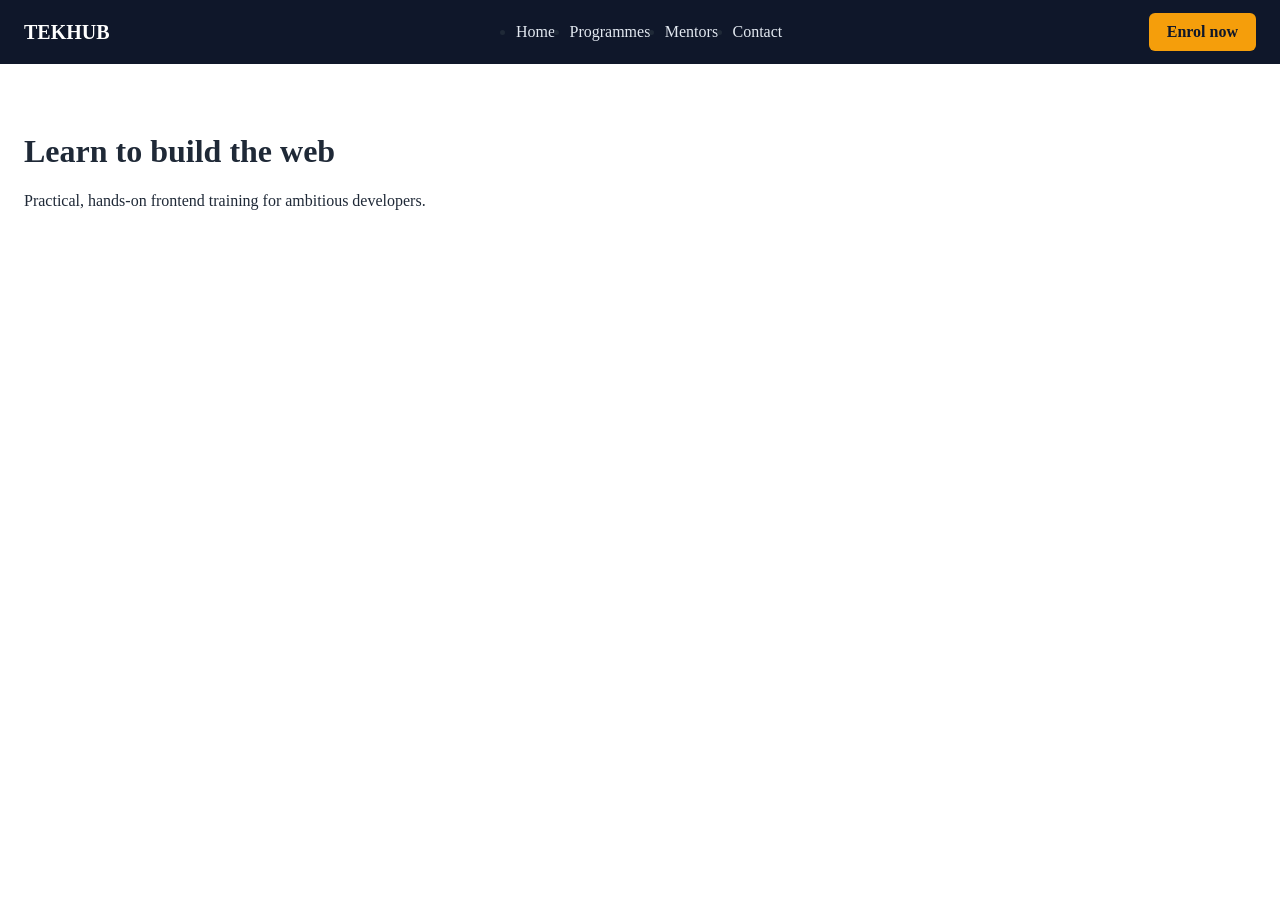
<file: bug-hunt/layouts/layout-1-navbar/broken/index.html>
<!DOCTYPE html>
<html lang="en">
<head>
  <meta charset="UTF-8">
  <meta name="viewport" content="width=device-width, initial-scale=1.0">
  <title>Layout 1</title>
  <link rel="stylesheet" href="styles.css">
</head>
<body>
  <header class="site-header">
    <!--I fix the nav bar header to flex in proper way it --> 
    <a class="logo" href="#">TEKHUB</a>
    <nav class="nav-bar">
      <ul>
        <li><a href="#">Home</a></li>
        <li><a href="#">Programmes</a></li>
        <li><a href="#">Mentors</a></li>
        <li><a href="#">Contact</a></li>
      </ul>
    </nav>
    <a class="cta" href="#">Enrol now</a>
  </header>
  <main>
    <h1>Learn to build the web</h1>
    <p>Practical, hands-on frontend training for ambitious developers.</p>
  </main>
</body>
</html>
</file>
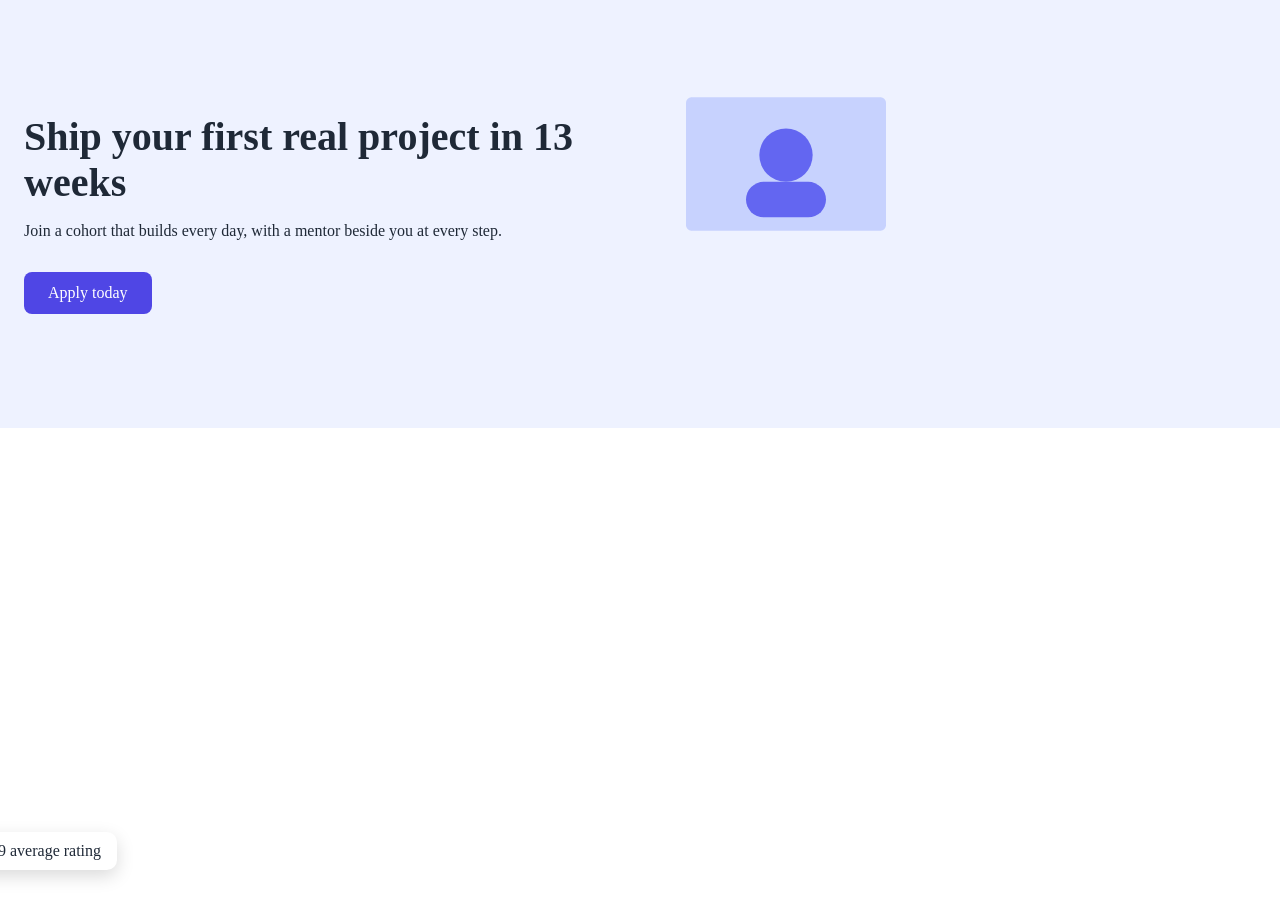
<file: bug-hunt/layouts/layout-2-hero/broken/index.html>
<!DOCTYPE html>
<html lang="en">
<head>
  <meta charset="UTF-8">
  <meta name="viewport" content="width=device-width, initial-scale=1.0">
  <title>Layout 2</title>
  <link rel="stylesheet" href="styles.css">
</head>
<body>
  <section class="hero">
    <div class="hero-text">
      <h1>Ship your first real project in 13 weeks</h1>
      <p>Join a cohort that builds every day, with a mentor beside you at every step.</p>
      <a class="btn" href="#">Apply today</a>
    </div>
    <!--I was able to resize the svg image to the normal size and media query-->
    <div class="hero-media">
      <img src="hero.svg" alt="Students collaborating on a laptop">
      <span class="float-card">4.9 average rating</span>
    </div>
  </section>
</body>
</html>
</file>
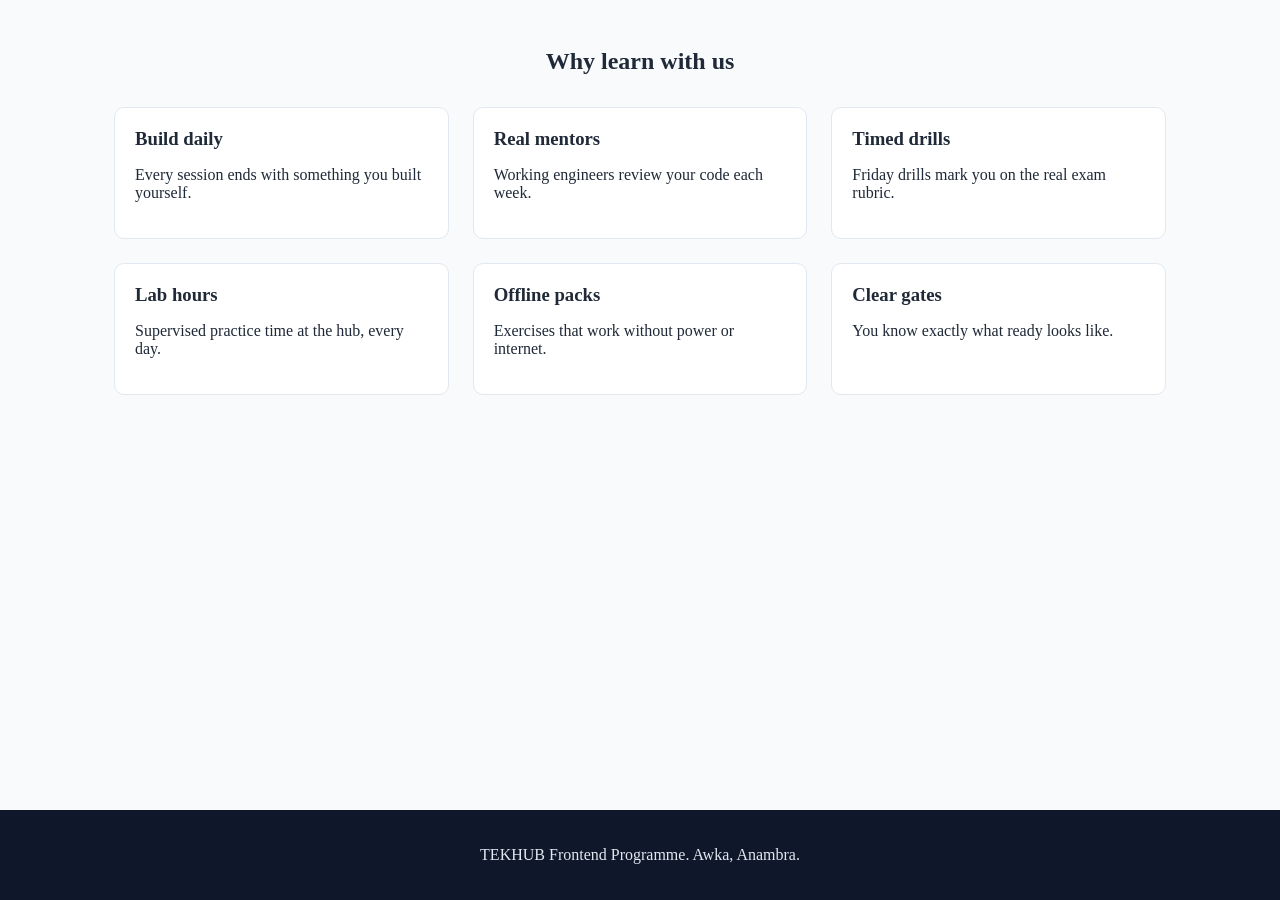
<file: bug-hunt/layouts/layout-3-features/broken/index.html>
<!DOCTYPE html>
<html lang="en">
<head>
  <meta charset="UTF-8">
  <meta name="viewport" content="width=device-width, initial-scale=1.0">
  <title>Layout 3</title>
  <link rel="stylesheet" href="styles.css">
</head>
<body>
  <main>
    <section class="features">
      <h2>Why learn with us</h2>
      <div class="feature-grid">
        <div class="feature"><h3>Build daily</h3><p>Every session ends with something you built yourself.</p></div>
        <div class="feature"><h3>Real mentors</h3><p>Working engineers review your code each week.</p></div>
        <div class="feature"><h3>Timed drills</h3><p>Friday drills mark you on the real exam rubric.</p></div>
        <div class="feature"><h3>Lab hours</h3><p>Supervised practice time at the hub, every day.</p></div>
        <div class="feature"><h3>Offline packs</h3><p>Exercises that work without power or internet.</p></div>
        <div class="feature"><h3>Clear gates</h3><p>You know exactly what ready looks like.</p></div>
      </div>
    </section>
  </main>
  <footer>
    <p>TEKHUB Frontend Programme. Awka, Anambra.</p>
  </footer>
</body>
</html>
</file>
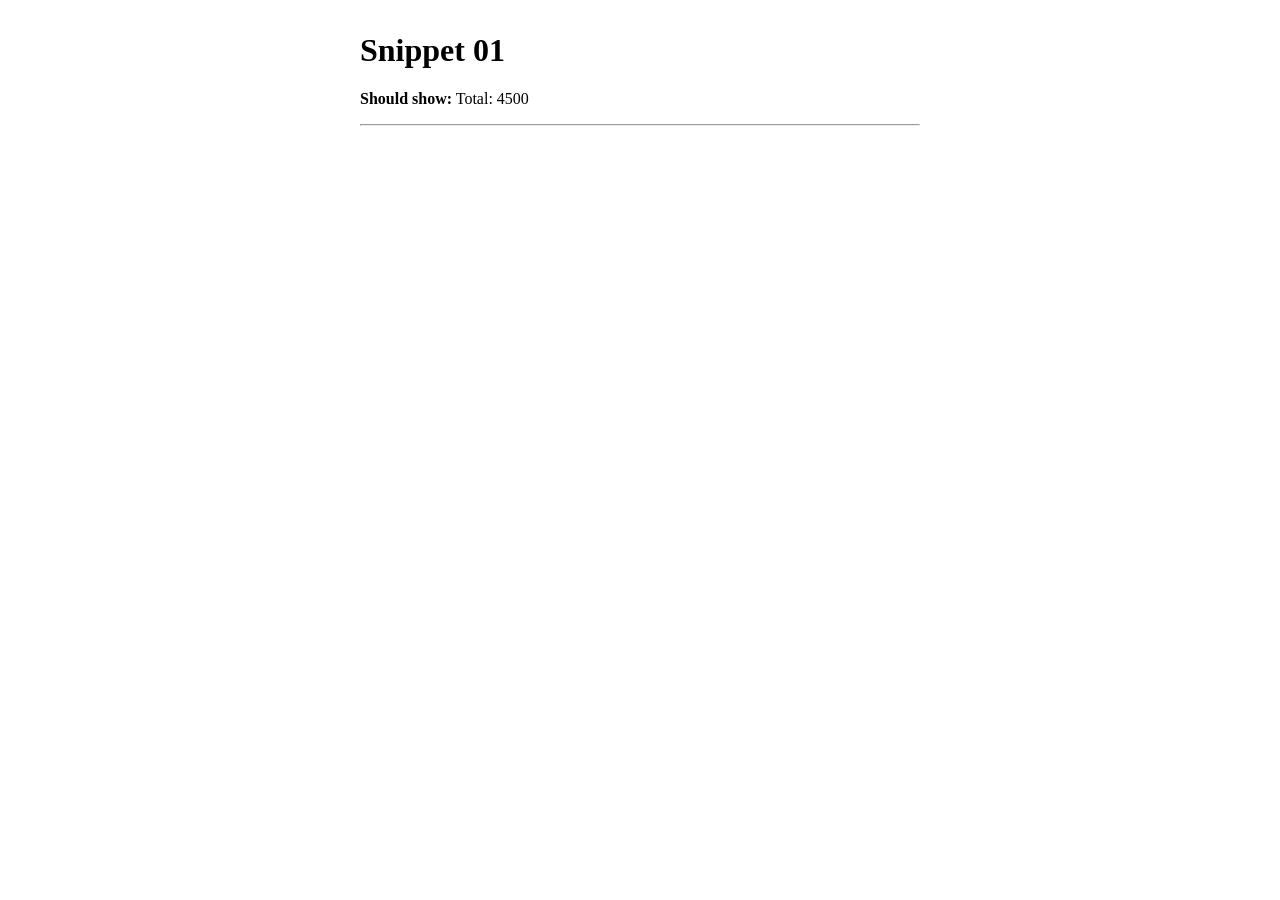
<file: bug-hunt/snippets/snippet-01.html>
<!DOCTYPE html>
<html lang="en">
<head>
  <meta charset="UTF-8">
  <title>Snippet 01</title>
</head>
<body style="font-family: Georgia, serif; max-width: 560px; margin: 2rem auto;">
  <h1>Snippet 01</h1>
  <p><strong>Should show:</strong> Total: 4500</p>
  <hr>
  <p id="out"></p>
  <script>
    const price = 1500;
    const qty = 3;
    const total = price * qty;
    document.getElementById("out").textContent = "Total: " + total";
  </script>
</body>
</html>
</file>
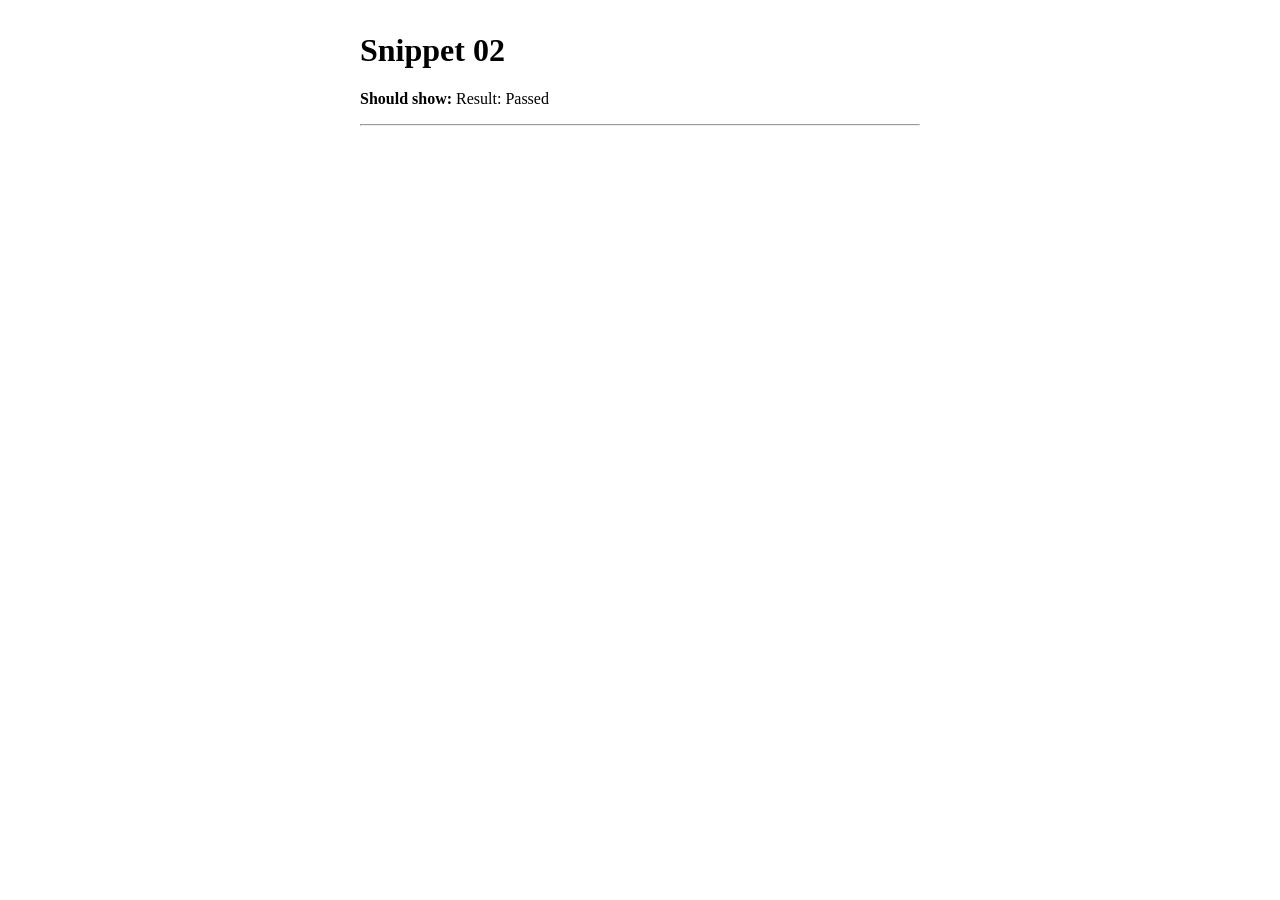
<file: bug-hunt/snippets/snippet-02.html>
<!DOCTYPE html>
<html lang="en">
<head>
  <meta charset="UTF-8">
  <title>Snippet 02</title>
</head>
<body style="font-family: Georgia, serif; max-width: 560px; margin: 2rem auto;">
  <h1>Snippet 02</h1>
  <p><strong>Should show:</strong> Result: Passed</p>
  <hr>
  <p id="out"></p>
  <script>
    const score = 82;
    if (score >= 50) {
      let verdict = "Passed";
    }
    document.getElementById("out").textContent = "Result: " + verdict;
  </script>
</body>
</html>
</file>
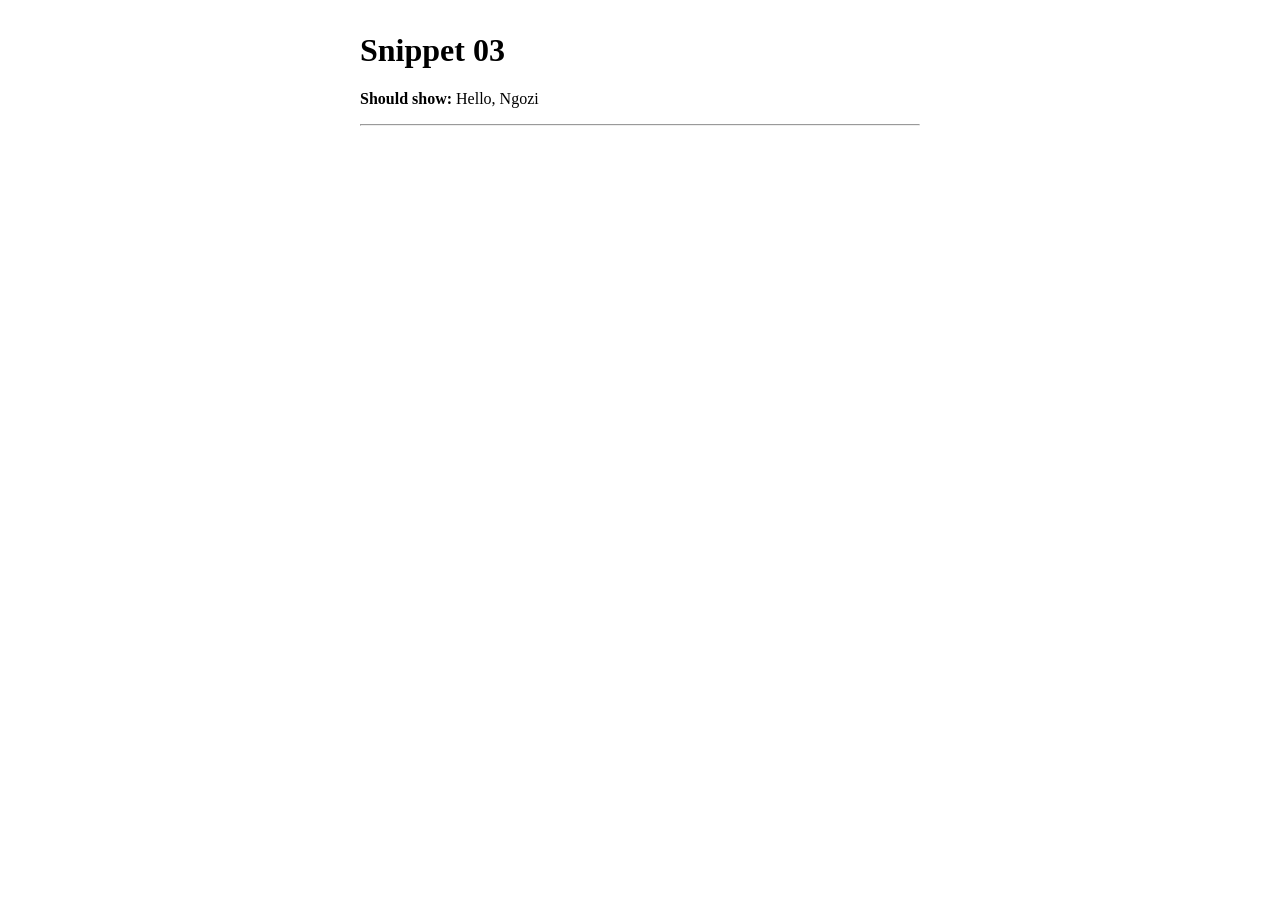
<file: bug-hunt/snippets/snippet-03.html>
<!DOCTYPE html>
<html lang="en">
<head>
  <meta charset="UTF-8">
  <title>Snippet 03</title>
</head>
<body style="font-family: Georgia, serif; max-width: 560px; margin: 2rem auto;">
  <h1>Snippet 03</h1>
  <p><strong>Should show:</strong> Hello, Ngozi</p>
  <hr>
  <p id="out"></p>
  <script>
    const out = document.getElementById("out");
    out.textContent = "Hello, " + userName;
    const userName = "Ngozi";
  </script>
</body>
</html>
</file>
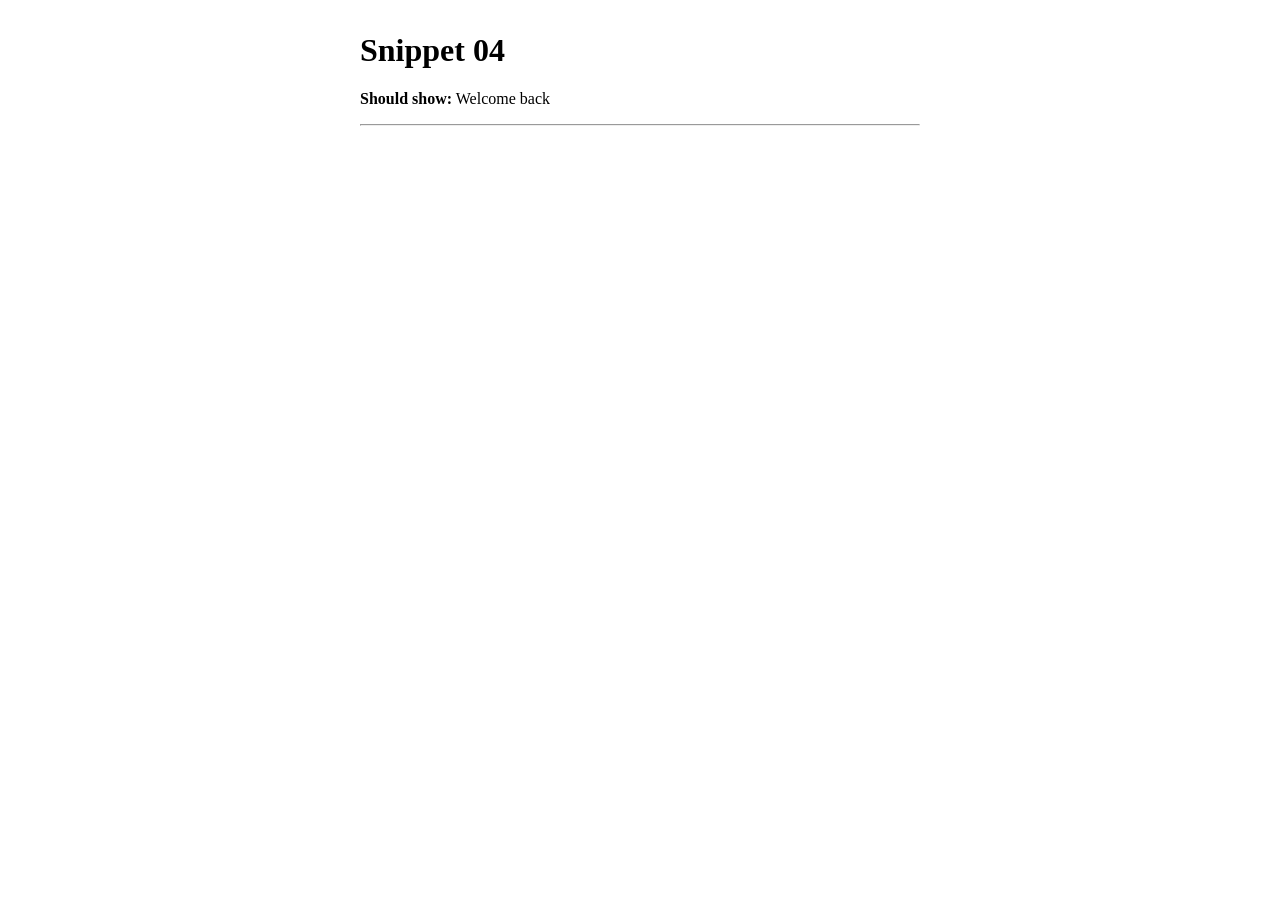
<file: bug-hunt/snippets/snippet-04.html>
<!DOCTYPE html>
<html lang="en">
<head>
  <meta charset="UTF-8">
  <title>Snippet 04</title>
  <script>
    const out = document.querySelector("#out");
    out.textContent = "Welcome back";
  </script>
</head>
<body style="font-family: Georgia, serif; max-width: 560px; margin: 2rem auto;">
  <h1>Snippet 04</h1>
  <p><strong>Should show:</strong> Welcome back</p>
  <hr>
  <p id="out"></p>
</body>
</html>
</file>
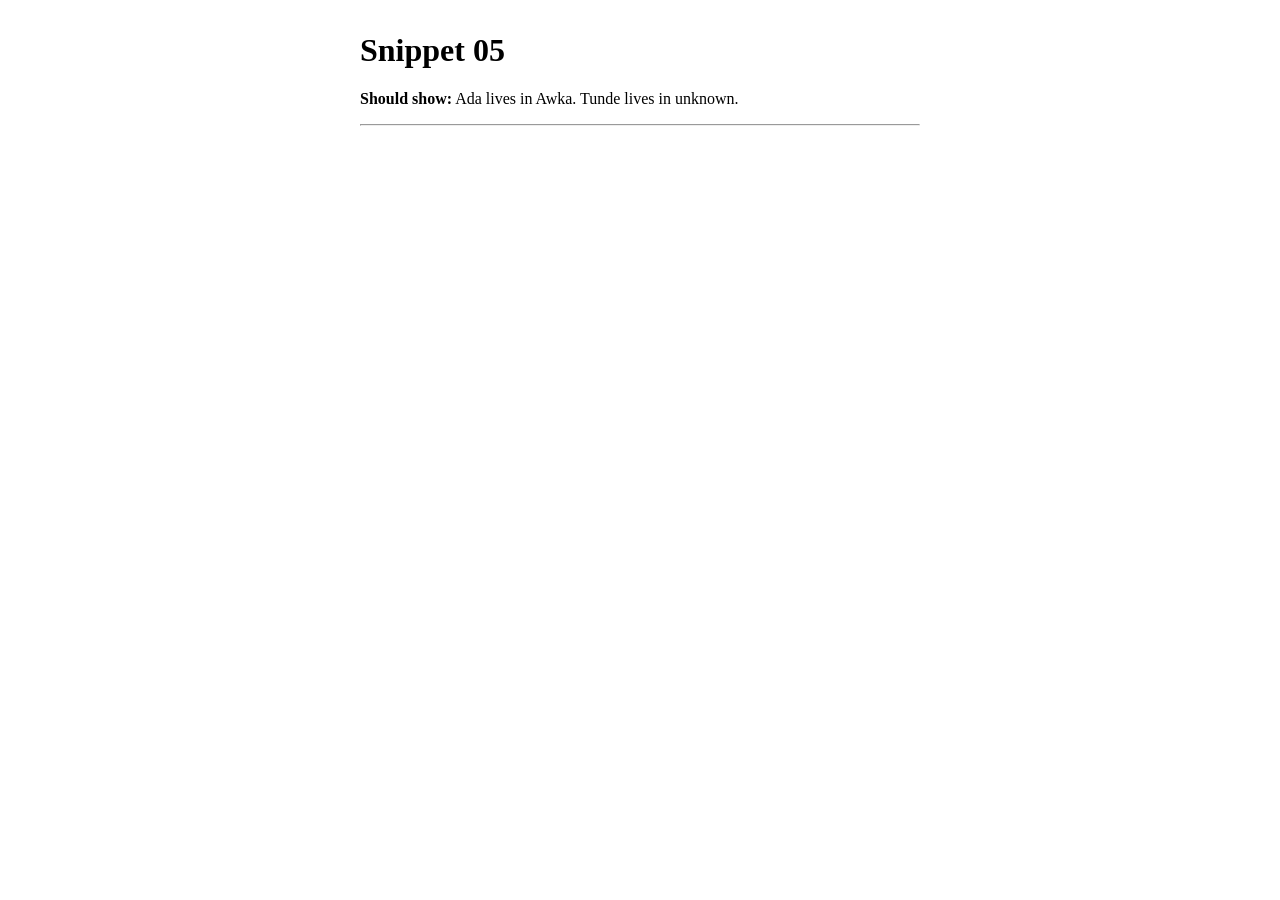
<file: bug-hunt/snippets/snippet-05.html>
<!DOCTYPE html>
<html lang="en">
<head>
  <meta charset="UTF-8">
  <title>Snippet 05</title>
</head>
<body style="font-family: Georgia, serif; max-width: 560px; margin: 2rem auto;">
  <h1>Snippet 05</h1>
  <p><strong>Should show:</strong> Ada lives in Awka. Tunde lives in unknown.</p>
  <hr>
  <p id="out"></p>
  <script>
    const ada = { name: "Ada", address: { city: "Awka" } };
    const tunde = { name: "Tunde" };
    document.getElementById("out").textContent =
      ada.name + " lives in " + ada.address.city + ". " +
      tunde.name + " lives in " + tunde.address.city + ".";
  </script>
</body>
</html>
</file>
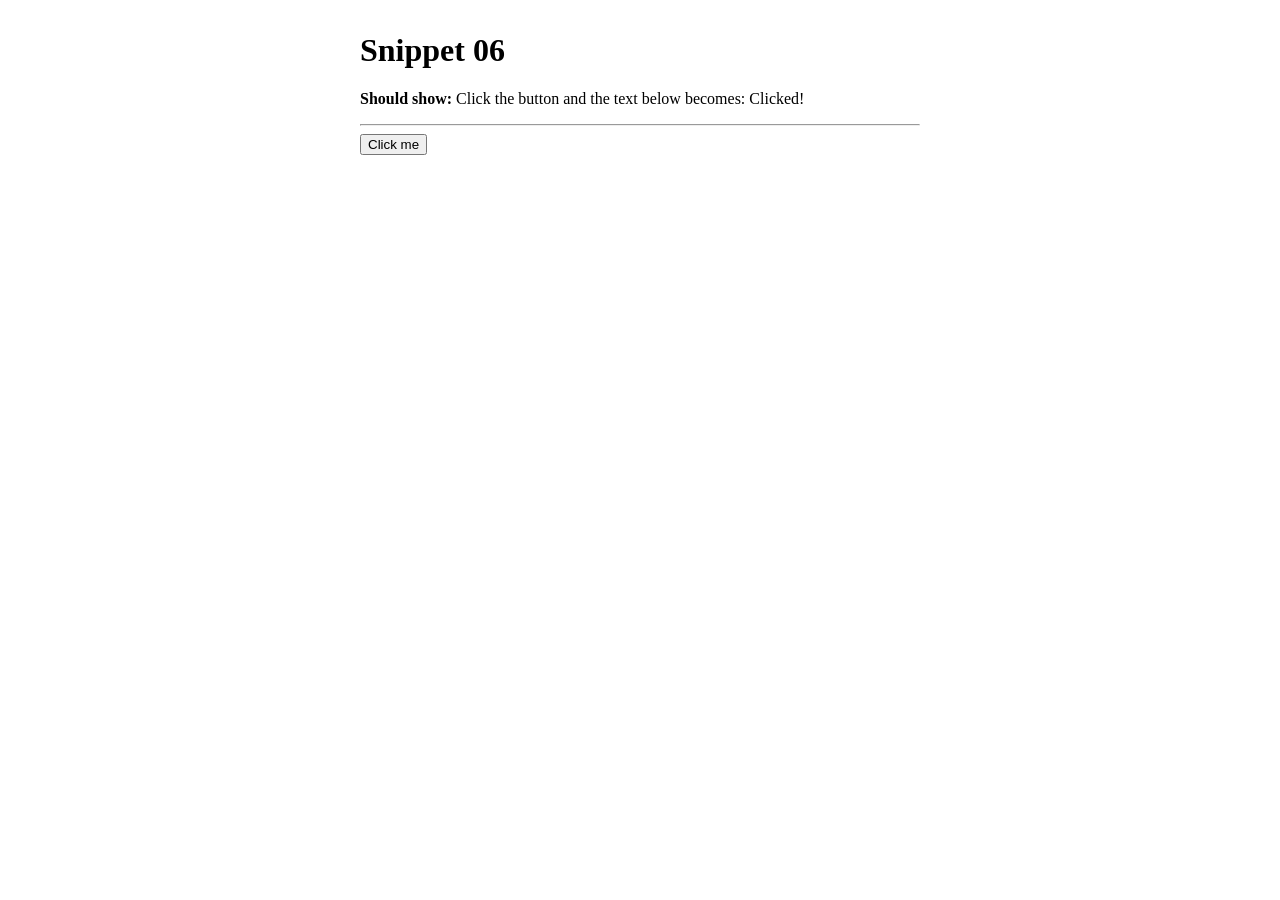
<file: bug-hunt/snippets/snippet-06.html>
<!DOCTYPE html>
<html lang="en">
<head>
  <meta charset="UTF-8">
  <title>Snippet 06</title>
</head>
<body style="font-family: Georgia, serif; max-width: 560px; margin: 2rem auto;">
  <h1>Snippet 06</h1>
  <p><strong>Should show:</strong> Click the button and the text below becomes: Clicked!</p>
  <hr>
  <button id="btn">Click me</button>
  <p id="out"></p>
  <script>
    document.getElementById("btn").addEventListner("click", function () {
      document.getElementById("out").textContent = "Clicked!";
    });
  </script>
</body>
</html>
</file>
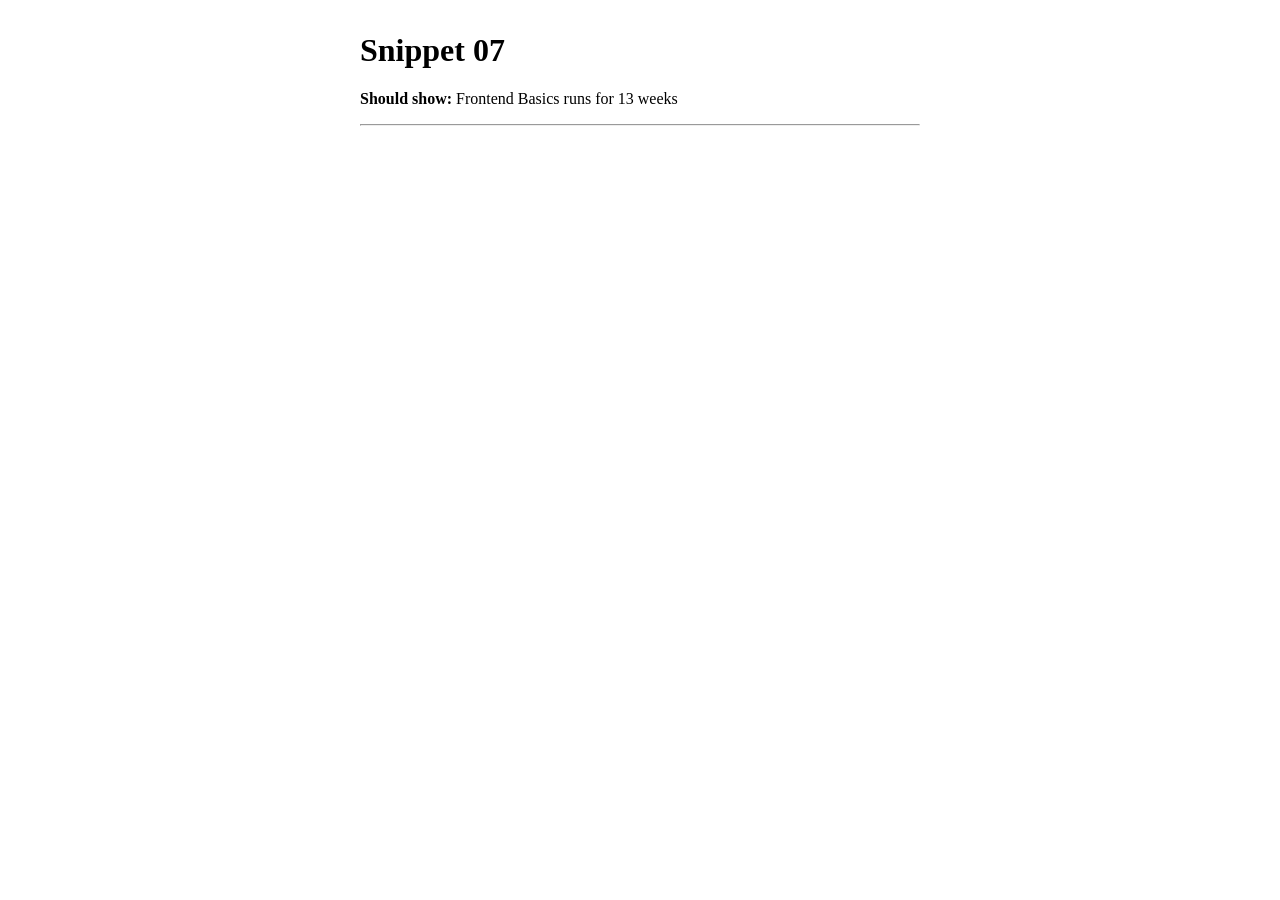
<file: bug-hunt/snippets/snippet-07.html>
<!DOCTYPE html>
<html lang="en">
<head>
  <meta charset="UTF-8">
  <title>Snippet 07</title>
</head>
<body style="font-family: Georgia, serif; max-width: 560px; margin: 2rem auto;">
  <h1>Snippet 07</h1>
  <p><strong>Should show:</strong> Frontend Basics runs for 13 weeks</p>
  <hr>
  <p id="out"></p>
  <script>
    const course = { title: "Frontend Basics", weeks: 13 };
    document.getElementById("out").textContent =
      course.title + " runs for " + course.weeks() + " weeks";
  </script>
</body>
</html>
</file>
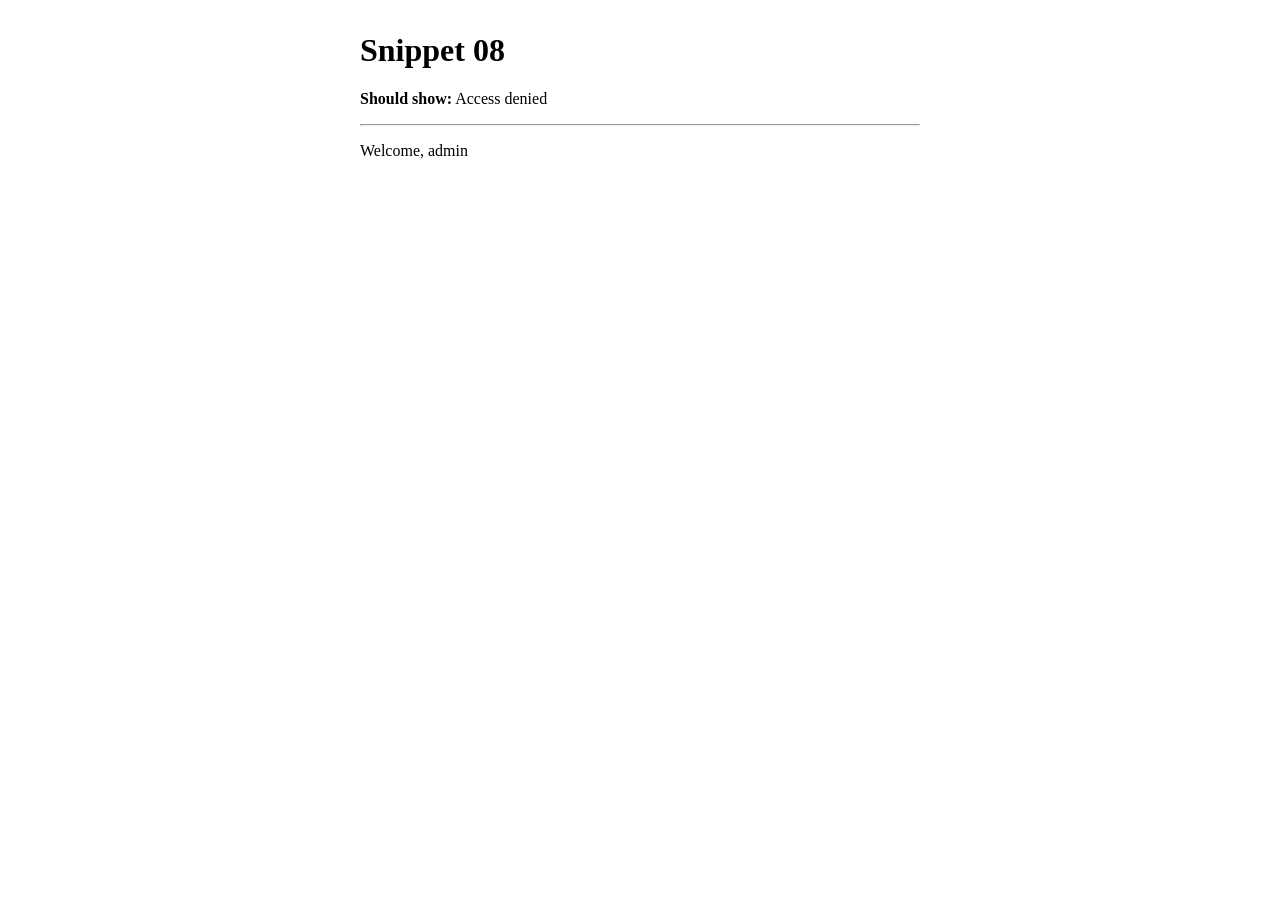
<file: bug-hunt/snippets/snippet-08.html>
<!DOCTYPE html>
<html lang="en">
<head>
  <meta charset="UTF-8">
  <title>Snippet 08</title>
</head>
<body style="font-family: Georgia, serif; max-width: 560px; margin: 2rem auto;">
  <h1>Snippet 08</h1>
  <p><strong>Should show:</strong> Access denied</p>
  <hr>
  <p id="out"></p>
  <script>
    let role = "guest";
    let message;
    if (role = "admin") {
      message = "Welcome, admin";
    } else {
      message = "Access denied";
    }
    document.getElementById("out").textContent = message;
  </script>
</body>
</html>
</file>
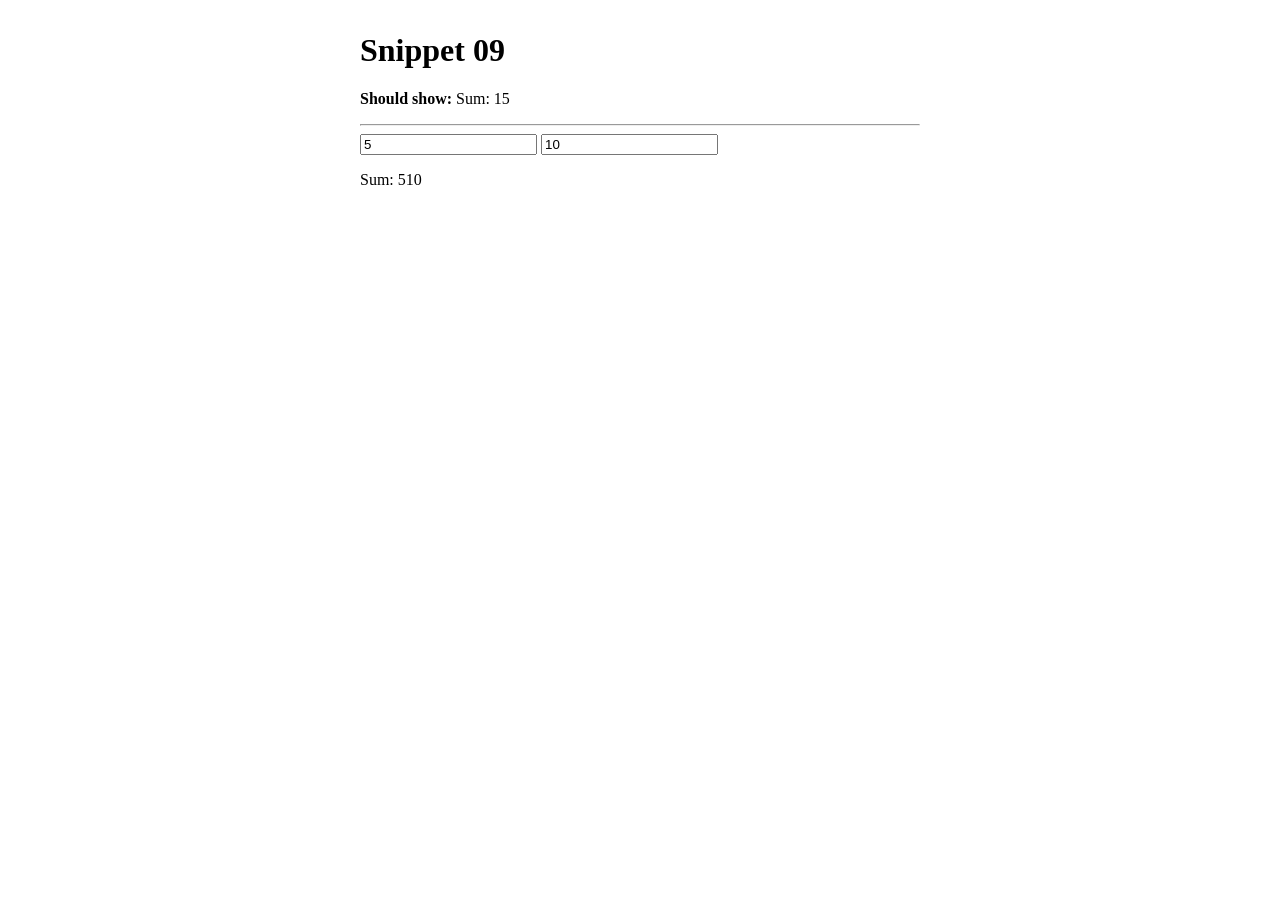
<file: bug-hunt/snippets/snippet-09.html>
<!DOCTYPE html>
<html lang="en">
<head>
  <meta charset="UTF-8">
  <title>Snippet 09</title>
</head>
<body style="font-family: Georgia, serif; max-width: 560px; margin: 2rem auto;">
  <h1>Snippet 09</h1>
  <p><strong>Should show:</strong> Sum: 15</p>
  <hr>
  <input id="a" value="5">
  <input id="b" value="10">
  <p id="out"></p>
  <script>
    const a = document.getElementById("a").value;
    const b = document.getElementById("b").value;
    document.getElementById("out").textContent = "Sum: " + (a + b);
  </script>
</body>
</html>
</file>
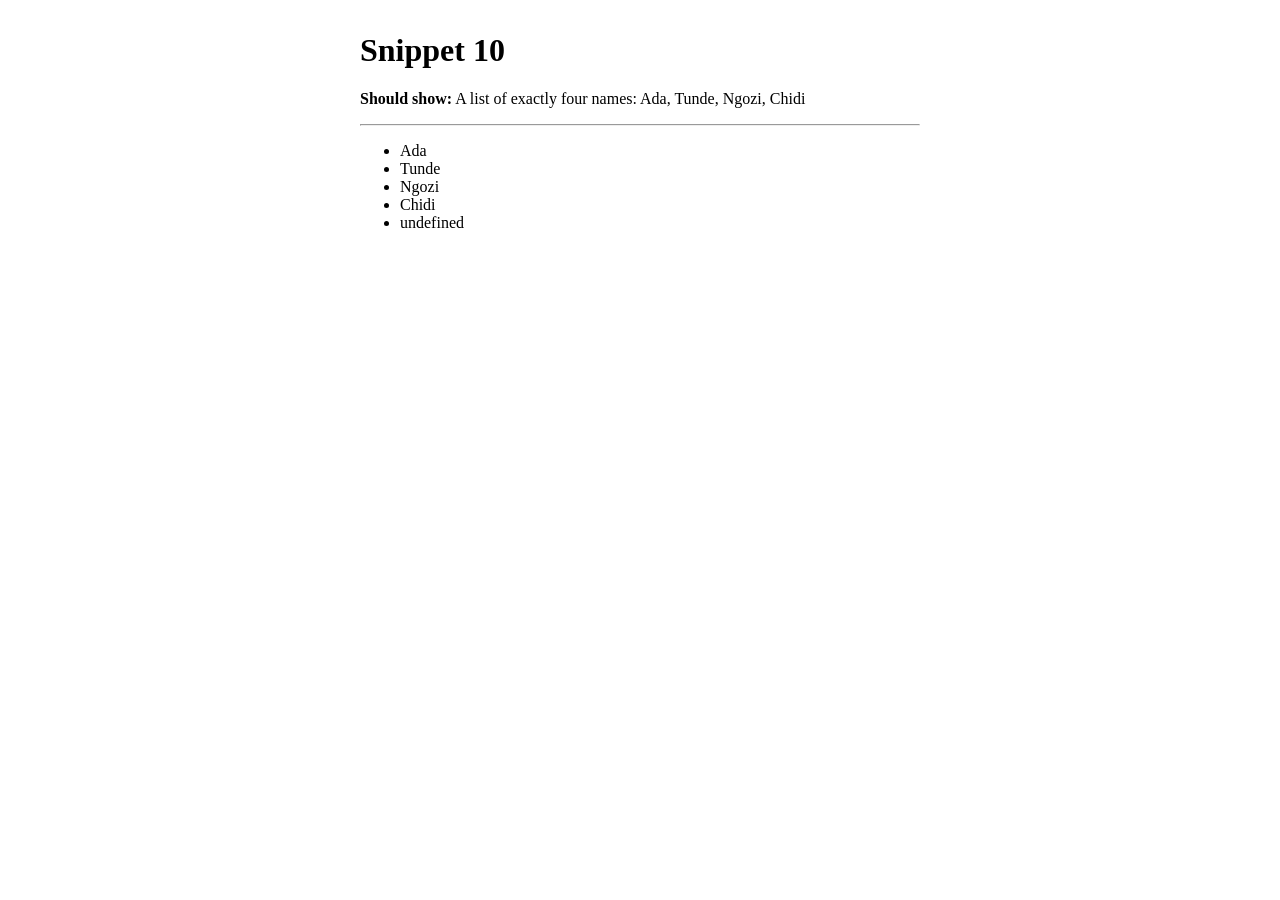
<file: bug-hunt/snippets/snippet-10.html>
<!DOCTYPE html>
<html lang="en">
<head>
  <meta charset="UTF-8">
  <title>Snippet 10</title>
</head>
<body style="font-family: Georgia, serif; max-width: 560px; margin: 2rem auto;">
  <h1>Snippet 10</h1>
  <p><strong>Should show:</strong> A list of exactly four names: Ada, Tunde, Ngozi, Chidi</p>
  <hr>
  <ul id="out"></ul>
  <script>
    const names = ["Ada", "Tunde", "Ngozi", "Chidi"];
    let html = "";
    for (let i = 0; i <= names.length; i++) {
      html += "<li>" + names[i] + "</li>";
    }
    document.getElementById("out").innerHTML = html;
  </script>
</body>
</html>
</file>
<file: bug-hunt/layouts/layout-1-navbar/broken/styles.css>
* {
  box-sizing: border-box;
}

body {
  margin: 0;
  font-family: Georgia, serif;
  color: #1f2937;
}

.site-header {
  display: flex;
  justify-content:space-between;
  align-items: center;
  height: 64px;
  padding: 0 24px;
  background:#0f172a;
}

.logo {
  color: #fff;
  font-weight: bold;
  font-size: 1.25rem;
  text-decoration: none;
}

.nav-bar ul{
  display: flex;
  gap: 2rem;
}

nav a {
  color: #e2e8f0;
  text-decoration: none;
}


.cta {
  background: #f59e0b;
  color: #0f172a;
  padding: 10px 18px;
  border-radius: 6px;
  text-decoration: none;
  font-weight: bold;
}

main {
  padding: 48px 24px;
}


@media  screen and (max-width:800px){
  body{
    overflow-x:none;
  }
  .site-header{
    height: 64px;
    width: 650px;
    justify-content: space-evenly;
  }
} .nav-bar ul{
  gap: 0.9rem;
}
</file>
<file: bug-hunt/layouts/layout-2-hero/broken/styles.css>
* {
  box-sizing: border-box;
}

body {
  margin: 0;
  font-family: Georgia, serif;
  color: #1f2937;
  overflow-x: hidden;
}

.hero {
  display: flex;
  align-items: center;
  gap: 32px;
  padding: 64px 24px;
  background: #eef2ff;
}

.hero-text {
  flex: 1;
}

.hero-text h1 {
  margin: 0 0 16px;
  font-size: 2.5rem;
  line-height: 1.15;
}

.btn {
  display: inline-block;
  margin-top: 16px;
  padding: 12px 24px;
  background: #4f46e5;
  color: #fff;
  border-radius: 8px;
  text-decoration: none;
}

.hero-media {
  flex: 1;
}

.hero-media img {
  margin-left: 30px;
  width: 200px;
  height: 200px;
  margin-bottom: 6rem;
}

.float-card {
  position: absolute;
  bottom: 30px;
  left: -30px;
  background: #fff;
  padding: 10px 16px;
  border-radius: 10px;
  box-shadow: 0 6px 18px rgba(0, 0, 0, 0.15);
}

@media screen and (max-width:800px) {
  body{
    margin: 0;
    overflow-x:hidden;
  }
  .hero{
    flex-direction: column;
    width: 700px;
  }
  .hero-media img{
    margin-right: 21rem;
    width: 350px;
    height: 350px;
  }
  .float-card {
    position: relative;
    margin-left:4rem;
    margin-bottom:1.0rem;
    
  }
}
</file>
<file: bug-hunt/layouts/layout-3-features/broken/styles.css>
* {
  box-sizing: border-box;
}

body {
  margin: 0;
  font-family: Georgia, serif;
  color: #1f2937;
  background: #f8fafc;
}

.features {
  width: 1100px;
  margin: 0 auto;
  padding: 48px 24px;
}

.features h2 {
  text-align: center;
  margin: 0 0 32px;
}

.feature-grid {
  display: grid;
  grid-template-columns: 1fr 1fr 1fr;
  gap: 24px;
}

.feature {
  padding: 20px;
  background: #fff;
  border: 1px solid #e2e8f0;
  border-radius: 10px;
}

.feature h3 {
  margin: 0 0 8px;
}

footer {
  position: absolute;
  bottom: 0;
  width: 100%;
  padding: 20px;
  text-align: center;
  background: #0f172a;
  color: #e2e8f0;
}

@media (max-width 700px) {
  .feature-grid {
    grid-template-columns: 1fr;
  }
}
</file>
